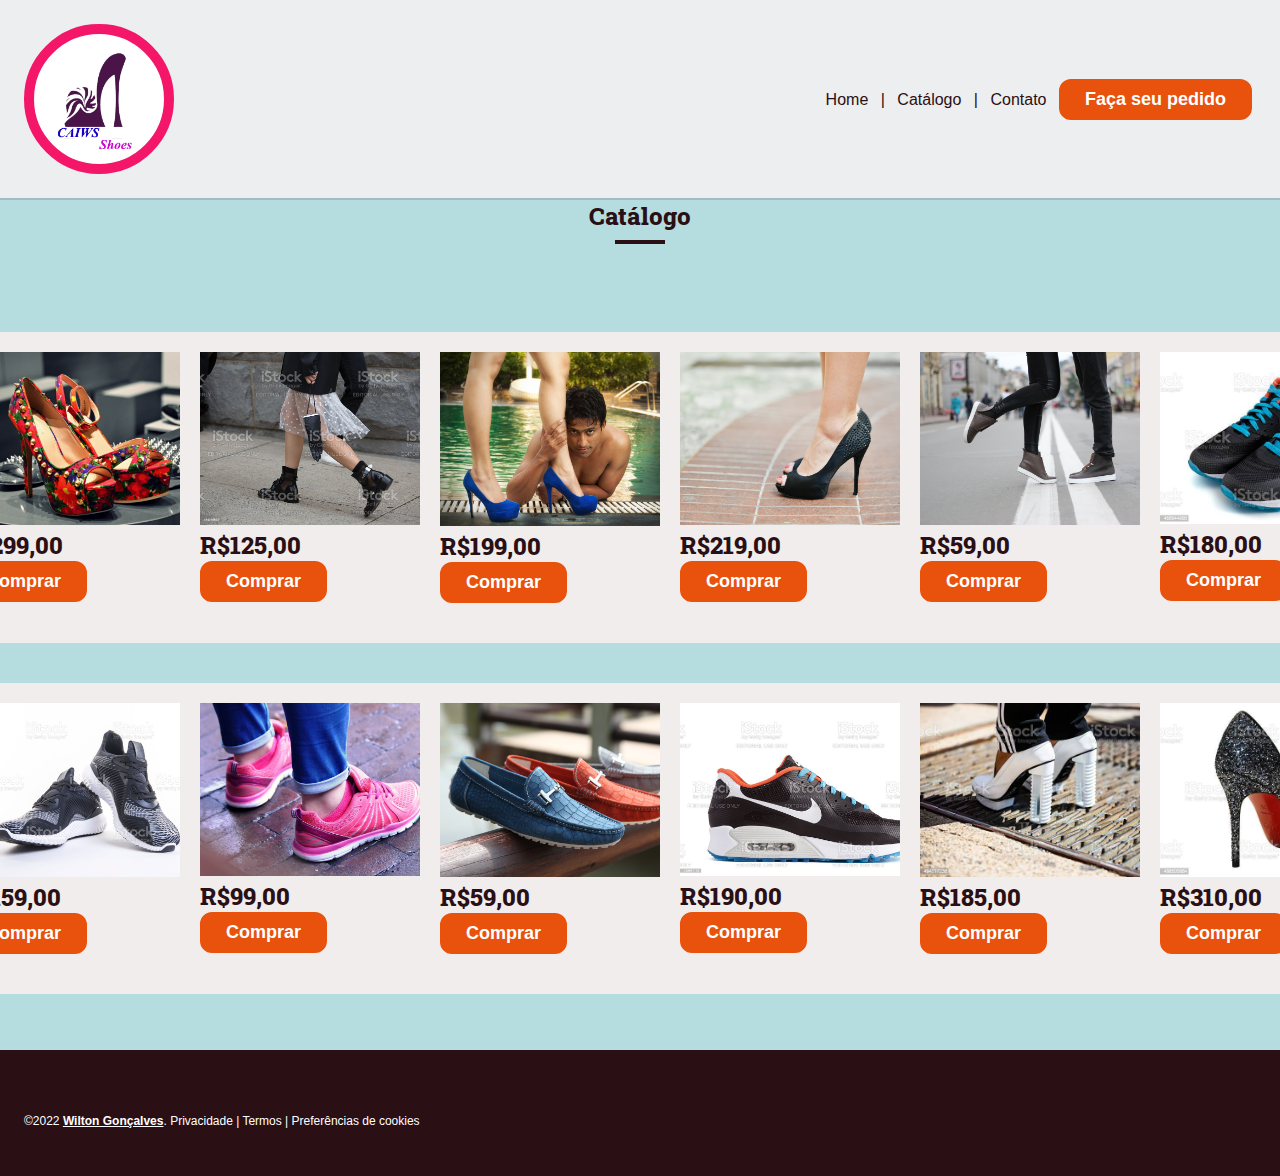
<file: catalalogo.html>
<!DOCTYPE html>
<html lang="en">
<head>
    <meta charset="UTF-8">
    <meta http-equiv="X-UA-Compatible" content="IE=edge">
    <meta name="viewport" content="width=device-width, initial-scale=1.0">
    <link rel="preconnect" href="https://fonts.googleapis.com">
    <link rel="preconnect" href="https://fonts.gstatic.com" crossorigin>
    <link href="https://fonts.googleapis.com/css2?family=Roboto+Slab:wght@400;800&display=swap" rel="stylesheet">

    <title>Caiws Shoes | Catálogo</title>
    <link rel="stylesheet" href="styles/reset.css">
    <link rel="stylesheet" href="styles/global.css">
    <link rel="stylesheet" href="styles/layout.css">
    <link rel="stylesheet" href="styles/header.css">
    <link rel="stylesheet" href="styles/button.css">
    <link rel="stylesheet" href="styles/catalogo.css">
    <link rel="stylesheet" href="styles/footer.css">
    <link rel="stylesheet" href="styles/section.css">
    <link rel="stylesheet" href="styles/form.css">
</head>
<body>
    <header class="header layout-fluid">
        <a class="header-logo" id="logo" href="index.html">
            <img src="images/logoshoes.png" alt="Caiws Shoes">
        </a>

        <nav>
            <ul class="header-navigation-list">
                <li class="header-navigation-item">
                    <a href="index.html">Home</a>
                </li>
                <li class="header-navigation-item">|</li>
                <li class="header-navigation-item">
                    <a href="catalalogo.html">Catálogo</a>
                </li>
                <li class="header-navigation-item">|</li>
                <li class="header-navigation-item">
                    <a href="contato.html">Contato</a>
                </li>
                <li class="header-navigation-item">
                    <a class="button" href="#">Faça seu pedido</a>
                </li>
            </ul>
        </nav>
    </header>
    <main>
        <h2 class="section-title">Catálogo</h2>
        <section id="catalogo" class="section layout">
            <article class="catalog-card">
                <div class="photo-card">
                   <img class="photo-image" src="images/agulha-primavera.jpg" alt="Salgados assados">
                   <div class="caption">
                    <h2 class="preco">R$299,00</h2><button class="button-comprar">Comprar</button>

                   </div>
                </div>
            </article>
            <article class="catalog-card">
                <div class="photo-card">
                   <img class="photo-image" src="images/botinha-arejada.jpg" alt="Salgados assados">
                   <div class="caption">
                    <h2 class="preco">R$125,00</h2><button class="button-comprar">Comprar</button>
                   </div>
                </div>
            </article>
            <article class="catalog-card">
                <div class="photo-card">
                   <img class="photo-image" src="images/sapatoazul.jpg" alt="Salgados assados">
                   <div class="caption">
                    <h2 class="preco">R$199,00</h2><button class="button-comprar">Comprar</button>
                   </div>
                </div>
            </article>
            <article class="catalog-card">
                <div class="photo-card">
                   <img class="photo-image" src="images/tamancoagulha.jpg" alt="Salgados assados">
                   <div class="caption">
                    <h2 class="preco">R$219,00</h2><button class="button-comprar">Comprar</button>
                   </div>
                </div>
            </article>
            <article class="catalog-card">
                <div class="photo-card">
                   <img class="photo-image" src="images/botinha.jpg" alt="Salgados assados">
                   <div class="caption">
                    <h2 class="preco">R$59,00</h2><button class="button-comprar">Comprar</button>
                   </div>
                </div>
            </article>
            <article class="catalog-card">
                <div class="photo-card">
                   <img class="photo-image" src="images/nike-cadaco-azul.jpg" alt="Salgados assados">
                   <div class="caption">
                    <h2 class="preco">R$180,00</h2><button class="button-comprar">Comprar</button>
                   </div>
                </div>
            </article>
            <article class="catalog-card">
                <div class="photo-card">
                   <img class="photo-image" src="images/tenis2.jpg" alt="Salgados assados">
                   <div class="caption">
                    <h2 class="preco">R$159,00</h2><button class="button-comprar">Comprar</button>
                   </div>
                </div>
            </article>
            <article class="catalog-card">
                <div class="photo-card">
                   <img class="photo-image" src="images/tenes.jpg" alt="Salgados assados">
                   <div class="caption">
                    <h2 class="preco">R$99,00</h2><button class="button-comprar">Comprar</button>
                   </div>
                </div>
            </article>
            <article class="catalog-card">
                <div class="photo-card">
                   <img class="photo-image" src="images/sapatodecourodejacare.jpg" alt="Salgados assados">
                   <div class="caption">
                    <h2 class="preco">R$59,00</h2><button class="button-comprar">Comprar</button>
                   </div>
                </div>
            </article>
            <article class="catalog-card">
                <div class="photo-card">
                   <img class="photo-image" src="images/nike.jpg" alt="Salgados assados">
                   <div class="caption">
                    <h2 class="preco">R$190,00</h2><button class="button-comprar">Comprar</button>
                   </div>
                </div>
            </article>
            <article class="catalog-card">
                <div class="photo-card">
                   <img class="photo-image" src="images/botinha-colorida.jpg" alt="Salgados assados">
                   <div class="caption">
                    <h2 class="preco">R$185,00</h2><button class="button-comprar">Comprar</button>
                   </div>
                </div>
            </article>
            <article class="catalog-card">
                <div class="photo-card">
                   <img class="photo-image" src="images/tamanco.jpg" alt="Salgados assados">
                   <div class="caption">
                    <h2 class="preco">R$310,00</h2><button class="button-comprar">Comprar</button>
                   </div>
                </div>
            </article>
        </section>
        
    </main>
     <!-- Rodapé -->
     <footer class="footer layout-fluid">
        <div class="footer-content">
             <small class="footer-content-text"> 
                 ©2022 <a href="#"><b><u>Wilton Gonçalves</u></b></a>.
                 <a href="#">Privacidade</a>
                 |
                 <a href="#">Termos</a>
                 |
                 <a href="#">Preferências de cookies</a>
             </small>
         </div>
     </footer>    
</body>
</html>
</file>
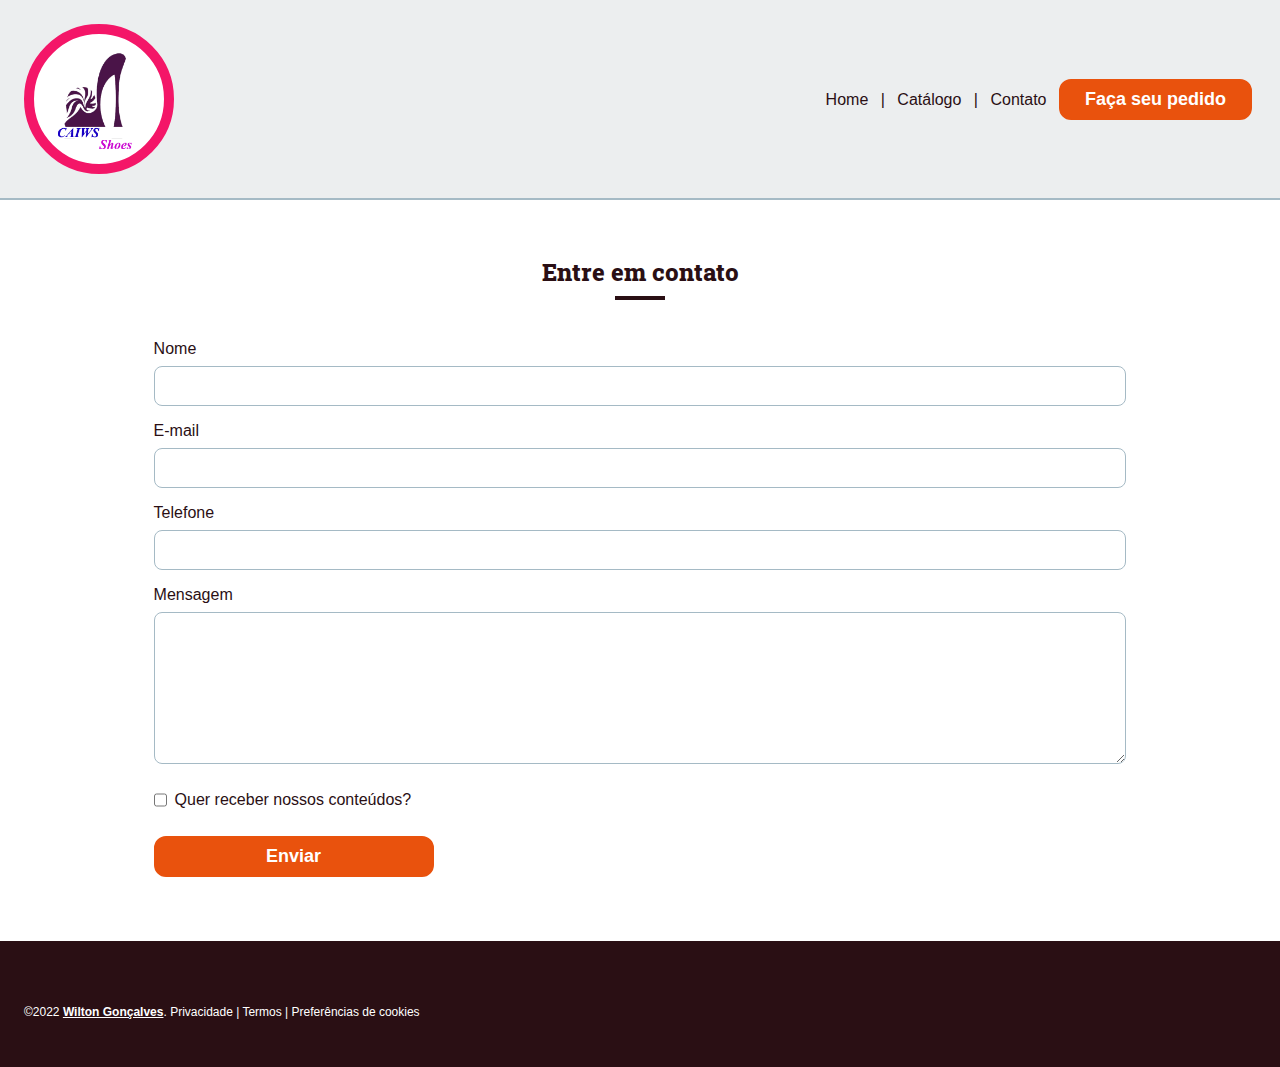
<file: contato.html>
<!DOCTYPE html>
<html lang="pt">
<head>
    <meta charset="UTF-8">
    <meta http-equiv="X-UA-Compatible" content="IE=edge">
    <meta name="viewport" content="width=device-width, initial-scale=1.0">

    <link rel="preconnect" href="https://fonts.googleapis.com">
    <link rel="preconnect" href="https://fonts.gstatic.com" crossorigin>
    <link href="https://fonts.googleapis.com/css2?family=Roboto+Slab:wght@400;800&display=swap" rel="stylesheet">

    <title>Caiws Shoes | Catálogo</title>

    <link rel="stylesheet" href="styles/reset.css">
    <link rel="stylesheet" href="styles/global.css">
    <link rel="stylesheet" href="styles/layout.css">
    <link rel="stylesheet" href="styles/header.css">
    <link rel="stylesheet" href="styles/button.css">
    <link rel="stylesheet" href="styles/footer.css">
    <link rel="stylesheet" href="styles/section.css">
    <link rel="stylesheet" href="styles/form.css">
</head>

<body>
    <!-- Cabeçalho -->
    <header class="header layout-fluid">
        <a class="header-logo" id="logo" href="index.html">
            <img src="images/logoshoes.png" alt="Caiws Shoes">
        </a>

        <nav>
            <ul class="header-navigation-list">
                <li class="header-navigation-item">
                    <a href="index.html">Home</a>
                </li>
                <li class="header-navigation-item">|</li>
                <li class="header-navigation-item">
                    <a href="catalalogo.html">Catálogo</a>
                </li>
                <li class="header-navigation-item">|</li>
                <li class="header-navigation-item">
                    <a href="contato.html">Contato</a>
                </li>
                <li class="header-navigation-item">
                    <a class="button" href="#">Faça seu pedido</a>
                </li>
            </ul>
        </nav>
    </header>

    <!-- Conteúdo principal -->
    <main>
        <section class="section layout">
            <h2 class="section-title">Entre em contato</h2>

            <form action="" class="form">
                <div class="form-row">
                    <label class="form-label-block" for="name">Nome</label>
                    <input class="form-input" id="name" name="name" type="text">
                </div>

                <div class="form-row">
                    <label class="form-label-block" for="email">E-mail</label>
                    <input class="form-input" id="email" name="email" type="email">
                </div>

                <div class="form-row">
                    <label class="form-label-block" for="phone">Telefone</label>
                    <input class="form-input" id="phone" name="phone" type="tel">
                </div>

                <div class="form-row">
                    <label class="form-label-block" for="message">Mensagem</label>
                    <textarea class="form-input" name="message" id="message" cols="30" rows="10"></textarea>
                </div>

                <div class="form-row form-row-inline">
                    <input class="form-input" id="newsletter" name="newsletter" type="checkbox">
                    <label class="form-label-inline" for="newsletter">Quer receber nossos conteúdos?</label>
                </div>

                <div class="form-row">
                    <button class="button form-button">Enviar</button>
                </div>
            </form>
        </section>
    </main>

    <!-- Rodapé -->
    <footer class="footer layout-fluid">
        <div class="footer-content">
             <small class="footer-content-text"> 
                 ©2022 <a href="#"><b><u>Wilton Gonçalves</u></b></a>.
                 <a href="#">Privacidade</a>
                 |
                 <a href="#">Termos</a>
                 |
                 <a href="#">Preferências de cookies</a>
             </small>
         </div>
     </footer>
</body>
</html>
</file>
<file: styles/global.css>
html {
    font-family: -apple-system, BlinkMacSystemFont, 'Segoe UI', Roboto, Oxygen, Ubuntu, Cantarell, 'Open Sans', 'Helvetica Neue', sans-serif;
    color: #2a0f14;
}

body {
    background-color: #fff;
}

a {
    text-decoration: none;
    color: inherit;
}

a:hover {
    color: #e18795;
    text-decoration: underline;
}

h1, h2, h3, h4, h5, h6 {
    font-family: 'Roboto Slab', serif;
    font-weight: 800;
}
</file>
<file: styles/layout.css>
.layout {
    padding-left: 12vw;
    padding-right: 12vw;
}

.layout-fluid {
    padding-left: 24px;
    padding-right: 24px;
}
@media screen and (max-width: 768px) {
    .layout {
        padding-left: 24px;
        padding-right: 24px;
    }
}
</file>
<file: styles/header.css>
.header {
    display: flex;
    justify-content: space-between;
    align-items: center;

    background-color: #eceeef;
    border-bottom: 2px solid #a5bac5;
    padding-top: 24px;
    padding-bottom: 24px;
}

.header-logo {
    display: block;
    width: 200px;
    background-color: #fff;
    width: 150px;
    height: 150px;
    border: 10px solid #f41668;
    border-radius: 50%;
}

.header-logo img {
    width: 95%;
}

.header-navigation-item {
    display: inline;
    padding: 0 4px;
}

@media screen and (max-width: 768px) {
    .header {
        align-items: center;
        flex-direction: column;
    }

    .header-logo {
        margin-bottom: 16px;
    }

    .header-navigation-list {
        display: flex;
        align-items: center;
        justify-content: center;
        flex-wrap: wrap;
    }
}
</file>
<file: styles/button.css>
.button {
    display: inline-block;
    border: 2px solid #e9520d;
    border-radius: 12px;
    padding: 8px 24px;
    font-size: 18px;
    font-weight: 600;
    text-decoration: none;
    color: #fff;
    background-color: #e9520d;
}

.button:hover {
    color: #2a0f14;
    background-color: transparent;
    text-decoration: none;
}

.button-outlined {
    color: #2a0f14;
    background-color: transparent;
}

.button-outlined:hover {
    color: #fff;
    background-color: #2a0f14;
}
</file>
<file: styles/catalogo.css>
main{
    background-color: rgb(181, 221, 224);
 }
.catalog-card {
    display:  grid;
    grid-template-columns: 300px 300px 300px 300px;
}

.photo-card{
    background: rgb(240, 237, 236);
    padding: 20px 20px 40px;
}

 .photo-image{
    width: 100%;
    object-fit:cover;
 }

 .layout {
    margin: auto;
    width: 1200px;
    display: grid;
    grid-template-columns: 200px 200px 200px 200px 200px 200px;
    gap: 40px;
    justify-content: center;
    object-fit: cover;
 }
 .button-comprar{
    border: 2px solid #e9520d;
    border-radius: 12px;
    padding: 8px 24px;
    font-size: 18px;
    font-weight: 600;
    text-decoration: none;
    color: #fff;
    background-color: #e9520d;
    cursor: pointer;
 }
 .button-comprar:hover {
    color: #2a0f14;
    background-color: transparent;
    text-decoration: none;
}
</file>
<file: styles/footer.css>
.footer {
    display: grid;
    background-color: #2a0f14;
    color: #fff;
    padding-top: 48px;
    padding-bottom: 48px;
}

.footer-content-text {
    display: block;
    margin-top: 16px;
    font-size: 12px;
}
</file>
<file: styles/section.css>
.section{
    padding-top: 56px;
    padding-bottom: 56px;
   
}
.catalog{
    background-image: url(../images/destaques-catalogo.jpg);
    width: 100%;
    height: 600px;
    background-size: cover;
}

.section-title {
    display: flex;
    flex-direction: column;
    align-items: center;
    text-align: center;
    margin-bottom: 32px;
}

.section-title::after {
    display: block;
    content: '';
    width: 50px;
    height: 4px;
    background-color: #2a0f14;
    margin-top: 8px;
}
</file>
<file: styles/form.css>
.form {
    display: grid;
    grid-template-columns: 1fr;
}

.form-row {
    display: flex;
    flex-direction: column;

    width: 100%;
    margin: 8px 0;
}

.form-row-inline {
    flex-direction: row;
    align-items: center;
}

.form-label-block {
    margin-bottom: 8px;
}

.form-label-inline {
    margin-left: 8px;
}

.form-input {
    border: 1px solid #a5bac5;
    border-radius: 8px;
    min-height: 40px;
}

.form-button {
    max-width: 280px;
}

@media screen and (max-width: 500px) {
    .form-button {
        max-width: initial;
    }
}
</file>
